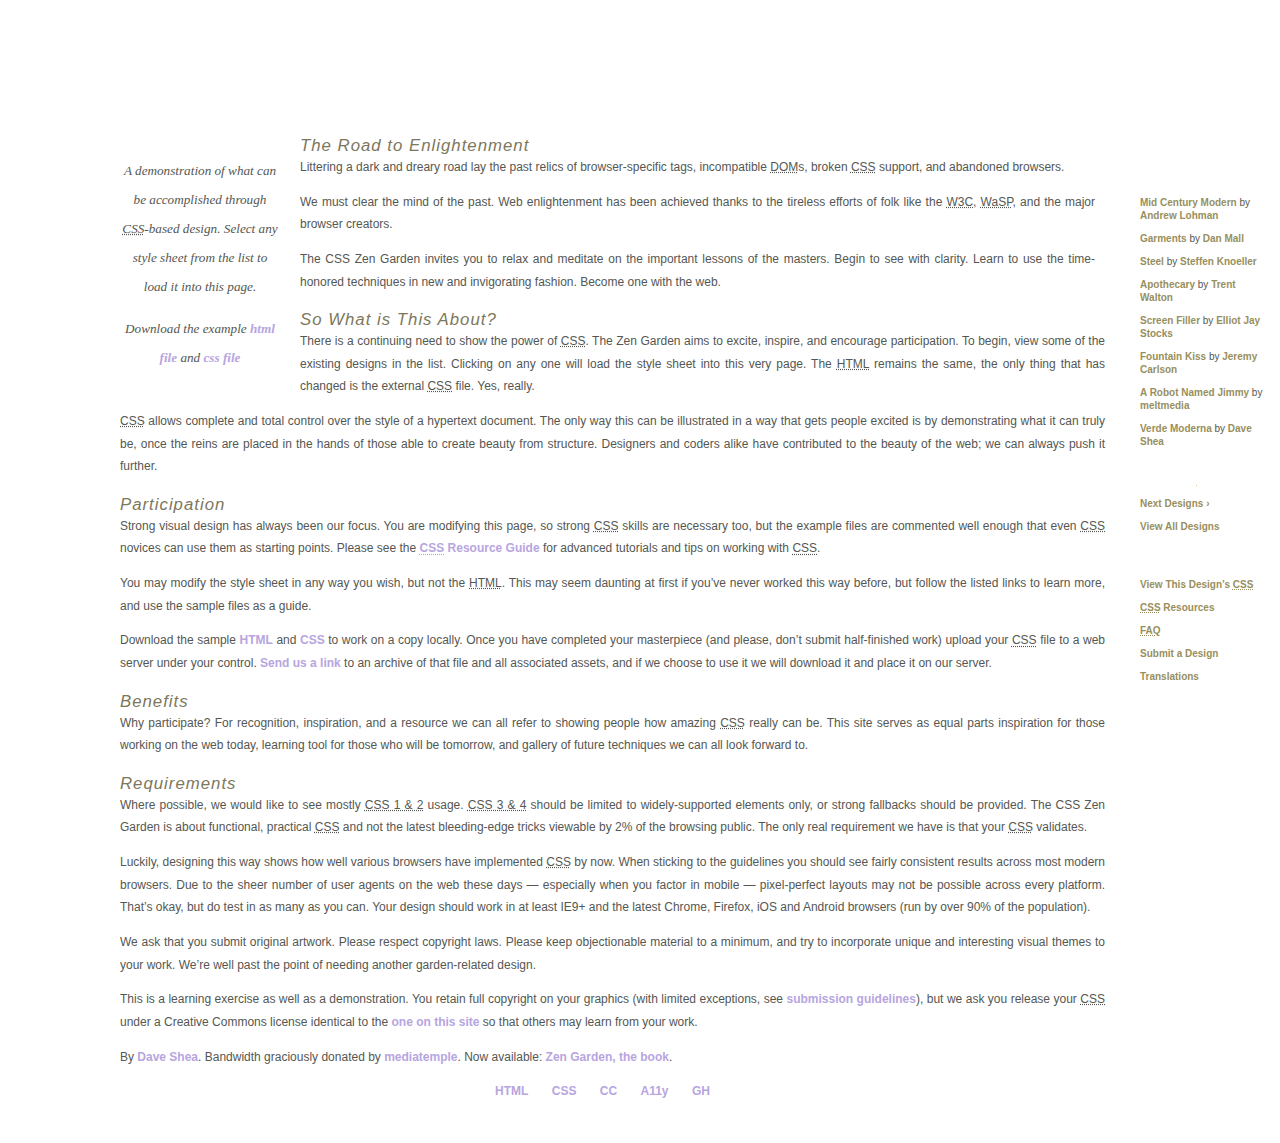
<file: index.html>
<!DOCTYPE html>
<html lang="en">
<head>
	<meta charset="utf-8">
	<title>CSS Zen Garden: The Beauty of CSS Design</title>

	<link rel="stylesheet" media="screen" href="style.css?v=8may2013">
	<link rel="alternate" type="application/rss+xml" title="RSS" href="http://www.csszengarden.com/zengarden.xml">

	<meta name="viewport" content="width=device-width, initial-scale=1.0">
	<meta name="author" content="Dave Shea">
	<meta name="description" content="A demonstration of what can be accomplished visually through CSS-based design.">
	<meta name="robots" content="all">


	<!--[if lt IE 9]>
	<script src="script/html5shiv.js"></script>
	<![endif]-->
</head>

<!--



	View source is a feature, not a bug. Thanks for your curiosity and
	interest in participating!

	Here are the submission guidelines for the new and improved csszengarden.com:

	- CSS3? Of course! Prefix for ALL browsers where necessary.
	- go responsive; test your layout at multiple screen sizes.
	- your browser testing baseline: IE9+, recent Chrome/Firefox/Safari, and iOS/Android
	- Graceful degradation is acceptable, and in fact highly encouraged.
	- use classes for styling. Don't use ids.
	- web fonts are cool, just make sure you have a license to share the files. Hosted 
	  services that are applied via the CSS file (ie. Google Fonts) will work fine, but
	  most that require custom HTML won't. TypeKit is supported, see the readme on this
	  page for usage instructions: https://github.com/mezzoblue/csszengarden.com/

	And a few tips on building your CSS file:

	- use :first-child, :last-child and :nth-child to get at non-classed elements
	- use ::before and ::after to create pseudo-elements for extra styling
	- use multiple background images to apply as many as you need to any element
	- use the Kellum Method for image replacement, if still needed. http://goo.gl/GXxdI
	- don't rely on the extra divs at the bottom. Use ::before and ::after instead.

		
-->

<body id="css-zen-garden">
<div class="page-wrapper">

	<section class="intro" id="zen-intro">
		<header role="banner">
			<h1>CSS Zen Garden</h1>
			<h2>The Beauty of <abbr title="Cascading Style Sheets">CSS</abbr> Design</h2>
		</header>

		<div class="summary" id="zen-summary" role="article">
			<p>A demonstration of what can be accomplished through <abbr title="Cascading Style Sheets">CSS</abbr>-based design. Select any style sheet from the list to load it into this page.</p>
			<p>Download the example <a href="/examples/index" title="This page's source HTML code, not to be modified.">html file</a> and <a href="/examples/style.css" title="This page's sample CSS, the file you may modify.">css file</a></p>
		</div>

		<div class="preamble" id="zen-preamble" role="article">
			<h3>The Road to Enlightenment</h3>
			<p>Littering a dark and dreary road lay the past relics of browser-specific tags, incompatible <abbr title="Document Object Model">DOM</abbr>s, broken <abbr title="Cascading Style Sheets">CSS</abbr> support, and abandoned browsers.</p>
			<p>We must clear the mind of the past. Web enlightenment has been achieved thanks to the tireless efforts of folk like the <abbr title="World Wide Web Consortium">W3C</abbr>, <abbr title="Web Standards Project">WaSP</abbr>, and the major browser creators.</p>
			<p>The CSS Zen Garden invites you to relax and meditate on the important lessons of the masters. Begin to see with clarity. Learn to use the time-honored techniques in new and invigorating fashion. Become one with the web.</p>
		</div>
	</section>

	<div class="main supporting" id="zen-supporting" role="main">
		<div class="explanation" id="zen-explanation" role="article">
			<h3>So What is This About?</h3>
			<p>There is a continuing need to show the power of <abbr title="Cascading Style Sheets">CSS</abbr>. The Zen Garden aims to excite, inspire, and encourage participation. To begin, view some of the existing designs in the list. Clicking on any one will load the style sheet into this very page. The <abbr title="HyperText Markup Language">HTML</abbr> remains the same, the only thing that has changed is the external <abbr title="Cascading Style Sheets">CSS</abbr> file. Yes, really.</p>
			<p><abbr title="Cascading Style Sheets">CSS</abbr> allows complete and total control over the style of a hypertext document. The only way this can be illustrated in a way that gets people excited is by demonstrating what it can truly be, once the reins are placed in the hands of those able to create beauty from structure. Designers and coders alike have contributed to the beauty of the web; we can always push it further.</p>
		</div>

		<div class="participation" id="zen-participation" role="article">
			<h3>Participation</h3>
			<p>Strong visual design has always been our focus. You are modifying this page, so strong <abbr title="Cascading Style Sheets">CSS</abbr> skills are necessary too, but the example files are commented well enough that even <abbr title="Cascading Style Sheets">CSS</abbr> novices can use them as starting points. Please see the <a href="http://www.mezzoblue.com/zengarden/resources/" title="A listing of CSS-related resources"><abbr title="Cascading Style Sheets">CSS</abbr> Resource Guide</a> for advanced tutorials and tips on working with <abbr title="Cascading Style Sheets">CSS</abbr>.</p>
			<p>You may modify the style sheet in any way you wish, but not the <abbr title="HyperText Markup Language">HTML</abbr>. This may seem daunting at first if you&#8217;ve never worked this way before, but follow the listed links to learn more, and use the sample files as a guide.</p>
			<p>Download the sample <a href="/examples/index" title="This page's source HTML code, not to be modified.">HTML</a> and <a href="/examples/style.css" title="This page's sample CSS, the file you may modify.">CSS</a> to work on a copy locally. Once you have completed your masterpiece (and please, don&#8217;t submit half-finished work) upload your <abbr title="Cascading Style Sheets">CSS</abbr> file to a web server under your control. <a href="http://www.mezzoblue.com/zengarden/submit/" title="Use the contact form to send us your CSS file">Send us a link</a> to an archive of that file and all associated assets, and if we choose to use it we will download it and place it on our server.</p>
		</div>

		<div class="benefits" id="zen-benefits" role="article">
			<h3>Benefits</h3>
			<p>Why participate? For recognition, inspiration, and a resource we can all refer to showing people how amazing <abbr title="Cascading Style Sheets">CSS</abbr> really can be. This site serves as equal parts inspiration for those working on the web today, learning tool for those who will be tomorrow, and gallery of future techniques we can all look forward to.</p>
		</div>

		<div class="requirements" id="zen-requirements" role="article">
			<h3>Requirements</h3>
			<p>Where possible, we would like to see mostly <abbr title="Cascading Style Sheets, levels 1 and 2">CSS 1 &amp; 2</abbr> usage. <abbr title="Cascading Style Sheets, levels 3 and 4">CSS 3 &amp; 4</abbr> should be limited to widely-supported elements only, or strong fallbacks should be provided. The CSS Zen Garden is about functional, practical <abbr title="Cascading Style Sheets">CSS</abbr> and not the latest bleeding-edge tricks viewable by 2% of the browsing public. The only real requirement we have is that your <abbr title="Cascading Style Sheets">CSS</abbr> validates.</p>
			<p>Luckily, designing this way shows how well various browsers have implemented <abbr title="Cascading Style Sheets">CSS</abbr> by now. When sticking to the guidelines you should see fairly consistent results across most modern browsers. Due to the sheer number of user agents on the web these days &#8212; especially when you factor in mobile &#8212; pixel-perfect layouts may not be possible across every platform. That&#8217;s okay, but do test in as many as you can. Your design should work in at least IE9+ and the latest Chrome, Firefox, iOS and Android browsers (run by over 90% of the population).</p>
			<p>We ask that you submit original artwork. Please respect copyright laws. Please keep objectionable material to a minimum, and try to incorporate unique and interesting visual themes to your work. We&#8217;re well past the point of needing another garden-related design.</p>
			<p>This is a learning exercise as well as a demonstration. You retain full copyright on your graphics (with limited exceptions, see <a href="http://www.mezzoblue.com/zengarden/submit/guidelines/">submission guidelines</a>), but we ask you release your <abbr title="Cascading Style Sheets">CSS</abbr> under a Creative Commons license identical to the <a href="http://creativecommons.org/licenses/by-nc-sa/3.0/" title="View the Zen Garden's license information.">one on this site</a> so that others may learn from your work.</p>
			<p role="contentinfo">By <a href="http://www.mezzoblue.com/">Dave Shea</a>. Bandwidth graciously donated by <a href="http://www.mediatemple.net/">mediatemple</a>. Now available: <a href="http://www.amazon.com/exec/obidos/ASIN/0321303474/mezzoblue-20/">Zen Garden, the book</a>.</p>
		</div>

		<footer>
			<a href="http://validator.w3.org/check/referer" title="Check the validity of this site&#8217;s HTML" class="zen-validate-html">HTML</a>
			<a href="http://jigsaw.w3.org/css-validator/check/referer" title="Check the validity of this site&#8217;s CSS" class="zen-validate-css">CSS</a>
			<a href="http://creativecommons.org/licenses/by-nc-sa/3.0/" title="View the Creative Commons license of this site: Attribution-NonCommercial-ShareAlike." class="zen-license">CC</a>
			<a href="http://mezzoblue.com/zengarden/faq/#aaa" title="Read about the accessibility of this site" class="zen-accessibility">A11y</a>
			<a href="https://github.com/mezzoblue/csszengarden.com" title="Fork this site on Github" class="zen-github">GH</a>
		</footer>

	</div>


	<aside class="sidebar" role="complementary">
		<div class="wrapper">

			<div class="design-selection" id="design-selection">
				<h3 class="select">Select a Design:</h3>
				<nav role="navigation">
					<ul>
					<li>
						<a href="/221/" class="design-name">Mid Century Modern</a> by						<a href="http://andrewlohman.com/" class="designer-name">Andrew Lohman</a>
					</li>					<li>
						<a href="/220/" class="design-name">Garments</a> by						<a href="http://danielmall.com/" class="designer-name">Dan Mall</a>
					</li>					<li>
						<a href="/219/" class="design-name">Steel</a> by						<a href="http://steffen-knoeller.de" class="designer-name">Steffen Knoeller</a>
					</li>					<li>
						<a href="/218/" class="design-name">Apothecary</a> by						<a href="http://trentwalton.com" class="designer-name">Trent Walton</a>
					</li>					<li>
						<a href="/217/" class="design-name">Screen Filler</a> by						<a href="http://elliotjaystocks.com/" class="designer-name">Elliot Jay Stocks</a>
					</li>					<li>
						<a href="/216/" class="design-name">Fountain Kiss</a> by						<a href="http://jeremycarlson.com" class="designer-name">Jeremy Carlson</a>
					</li>					<li>
						<a href="/215/" class="design-name">A Robot Named Jimmy</a> by						<a href="http://meltmedia.com/" class="designer-name">meltmedia</a>
					</li>					<li>
						<a href="/214/" class="design-name">Verde Moderna</a> by						<a href="http://www.mezzoblue.com/" class="designer-name">Dave Shea</a>
					</li>					</ul>
				</nav>
			</div>

			<div class="design-archives" id="design-archives">
				<h3 class="archives">Archives:</h3>
				<nav role="navigation">
					<ul>
						<li class="next">
							<a href="/214/page1">
								Next Designs <span class="indicator">&rsaquo;</span>
							</a>
						</li>
						<li class="viewall">
							<a href="http://www.mezzoblue.com/zengarden/alldesigns/" title="View every submission to the Zen Garden.">
								View All Designs							</a>
						</li>
					</ul>
				</nav>
			</div>

			<div class="zen-resources" id="zen-resources">
				<h3 class="resources">Resources:</h3>
				<ul>
					<li class="view-css">
						<a href="style.css" title="View the source CSS file of the currently-viewed design.">
							View This Design&#8217;s <abbr title="Cascading Style Sheets">CSS</abbr>						</a>
					</li>
					<li class="css-resources">
						<a href="http://www.mezzoblue.com/zengarden/resources/" title="Links to great sites with information on using CSS.">
							<abbr title="Cascading Style Sheets">CSS</abbr> Resources						</a>
					</li>
					<li class="zen-faq">
						<a href="http://www.mezzoblue.com/zengarden/faq/" title="A list of Frequently Asked Questions about the Zen Garden.">
							<abbr title="Frequently Asked Questions">FAQ</abbr>						</a>
					</li>
					<li class="zen-submit">
						<a href="http://www.mezzoblue.com/zengarden/submit/" title="Send in your own CSS file.">
							Submit a Design						</a>
					</li>
					<li class="zen-translations">
						<a href="http://www.mezzoblue.com/zengarden/translations/" title="View translated versions of this page.">
							Translations						</a>
					</li>
				</ul>
			</div>
		</div>
	</aside>


</div>

<!--

	These superfluous divs/spans were originally provided as catch-alls to add extra imagery.
	These days we have full ::before and ::after support, favour using those instead.
	These only remain for historical design compatibility. They might go away one day.
		
-->
<div class="extra1" role="presentation"></div><div class="extra2" role="presentation"></div><div class="extra3" role="presentation"></div>
<div class="extra4" role="presentation"></div><div class="extra5" role="presentation"></div><div class="extra6" role="presentation"></div>

</body>
</html>
</file>
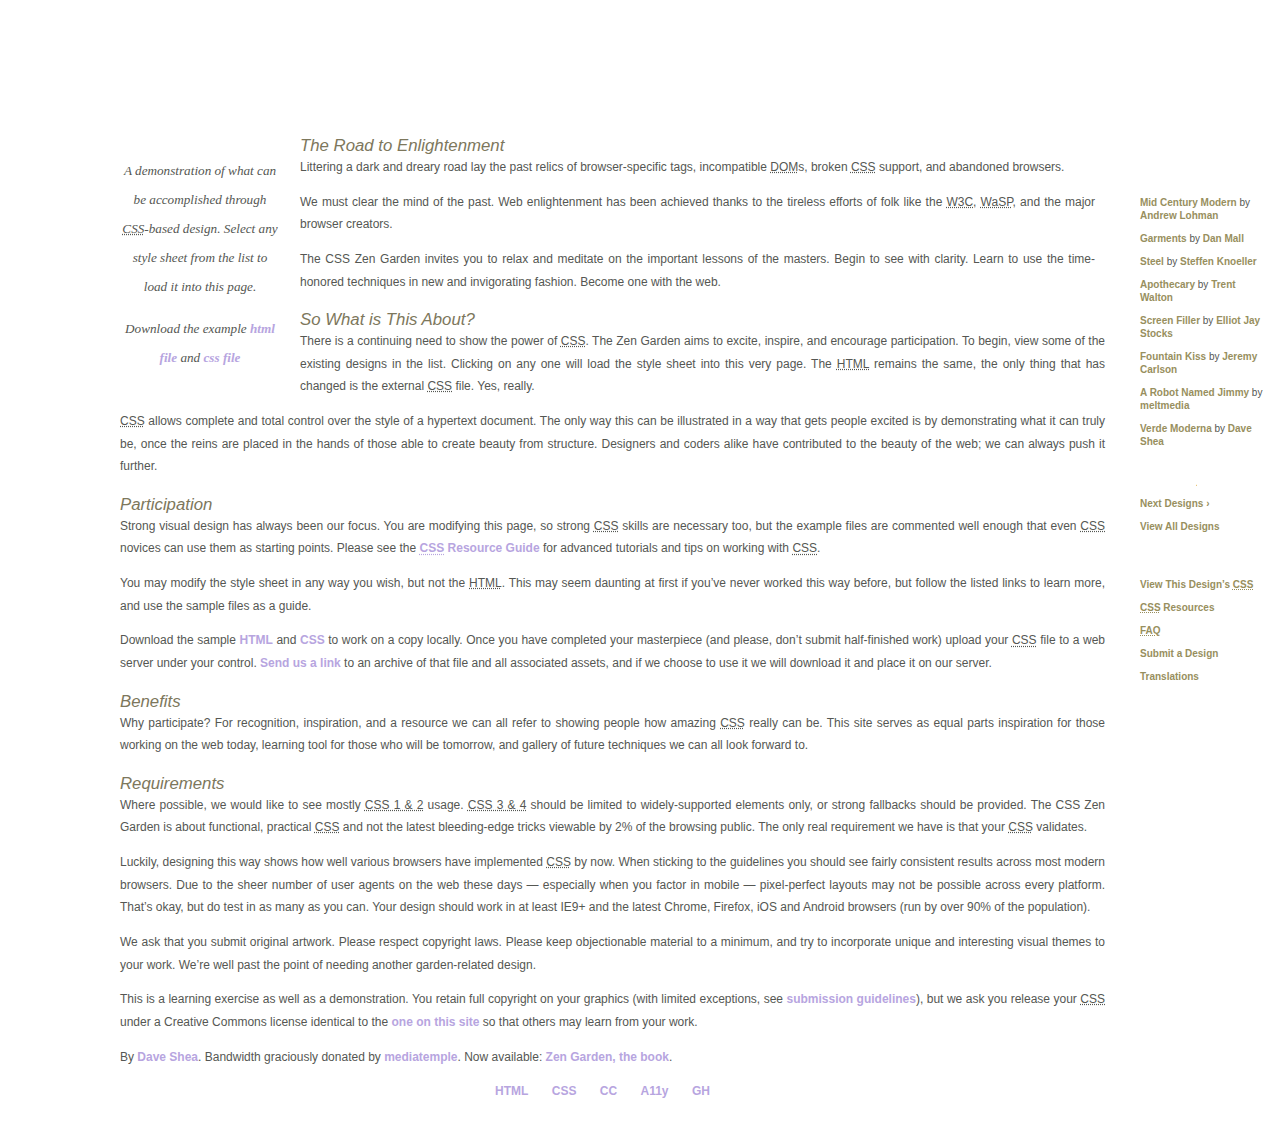
<file: garden/index.html>
<!DOCTYPE html>
<html lang="en">
<head>
	<meta charset="utf-8">
	<title>CSS Zen Garden: The Beauty of CSS Design</title>

	<!-- <link rel="stylesheet" media="screen" href="style.css?v=8may2013"> -->
	<link rel="stylesheet" media="screen" href="index.css">
	<!-- <link rel="stylesheet" media="screen" href="style.css?v=8may2013"> -->

	<!-- <link rel="alternate" type="application/rss+xml" title="RSS" href="http://www.csszengarden.com/zengarden.xml"> -->

	<meta name="viewport" content="width=device-width, initial-scale=1.0">
	<meta name="author" content="Dave Shea">
	<meta name="description" content="A demonstration of what can be accomplished visually through CSS-based design.">
	<meta name="robots" content="all">


	<!--[if lt IE 9]>
	<script src="script/html5shiv.js"></script>
	<![endif]-->
</head>

<!--



	View source is a feature, not a bug. Thanks for your curiosity and
	interest in participating!

	Here are the submission guidelines for the new and improved csszengarden.com:

	- CSS3? Of course! Prefix for ALL browsers where necessary.
	- go responsive; test your layout at multiple screen sizes.
	- your browser testing baseline: IE9+, recent Chrome/Firefox/Safari, and iOS/Android
	- Graceful degradation is acceptable, and in fact highly encouraged.
	- use classes for styling. Don't use ids.
	- web fonts are cool, just make sure you have a license to share the files. Hosted 
	  services that are applied via the CSS file (ie. Google Fonts) will work fine, but
	  most that require custom HTML won't. TypeKit is supported, see the readme on this
	  page for usage instructions: https://github.com/mezzoblue/csszengarden.com/

	And a few tips on building your CSS file:

	- use :first-child, :last-child and :nth-child to get at non-classed elements
	- use ::before and ::after to create pseudo-elements for extra styling
	- use multiple background images to apply as many as you need to any element
	- use the Kellum Method for image replacement, if still needed. http://goo.gl/GXxdI
	- don't rely on the extra divs at the bottom. Use ::before and ::after instead.

		
-->

<body id="css-zen-garden">
<div class="page-wrapper">

	<section class="intro" id="zen-intro">
		<header role="banner">
			<h1>CSS Zen Garden</h1>
			<h2>The Beauty of <abbr title="Cascading Style Sheets">CSS</abbr> Design</h2>
		</header>

		<div class="summary" id="zen-summary" role="article">
			<p>A demonstration of what can be accomplished through <abbr title="Cascading Style Sheets">CSS</abbr>-based design. Select any style sheet from the list to load it into this page.</p>
			<p>Download the example <a href="/examples/index" title="This page's source HTML code, not to be modified.">html file</a> and <a href="/examples/style.css" title="This page's sample CSS, the file you may modify.">css file</a></p>
		</div>

		<div class="preamble" id="zen-preamble" role="article">
			<h3>The Road to Enlightenment</h3>
			<p>Littering a dark and dreary road lay the past relics of browser-specific tags, incompatible <abbr title="Document Object Model">DOM</abbr>s, broken <abbr title="Cascading Style Sheets">CSS</abbr> support, and abandoned browsers.</p>
			<p>We must clear the mind of the past. Web enlightenment has been achieved thanks to the tireless efforts of folk like the <abbr title="World Wide Web Consortium">W3C</abbr>, <abbr title="Web Standards Project">WaSP</abbr>, and the major browser creators.</p>
			<p>The CSS Zen Garden invites you to relax and meditate on the important lessons of the masters. Begin to see with clarity. Learn to use the time-honored techniques in new and invigorating fashion. Become one with the web.</p>
		</div>
	</section>

	<div class="main supporting" id="zen-supporting" role="main">
		<div class="explanation" id="zen-explanation" role="article">
			<h3>So What is This About?</h3>
			<p>There is a continuing need to show the power of <abbr title="Cascading Style Sheets">CSS</abbr>. The Zen Garden aims to excite, inspire, and encourage participation. To begin, view some of the existing designs in the list. Clicking on any one will load the style sheet into this very page. The <abbr title="HyperText Markup Language">HTML</abbr> remains the same, the only thing that has changed is the external <abbr title="Cascading Style Sheets">CSS</abbr> file. Yes, really.</p>
			<p><abbr title="Cascading Style Sheets">CSS</abbr> allows complete and total control over the style of a hypertext document. The only way this can be illustrated in a way that gets people excited is by demonstrating what it can truly be, once the reins are placed in the hands of those able to create beauty from structure. Designers and coders alike have contributed to the beauty of the web; we can always push it further.</p>
		</div>

		<div class="participation" id="zen-participation" role="article">
			<h3>Participation</h3>
			<p>Strong visual design has always been our focus. You are modifying this page, so strong <abbr title="Cascading Style Sheets">CSS</abbr> skills are necessary too, but the example files are commented well enough that even <abbr title="Cascading Style Sheets">CSS</abbr> novices can use them as starting points. Please see the <a href="http://www.mezzoblue.com/zengarden/resources/" title="A listing of CSS-related resources"><abbr title="Cascading Style Sheets">CSS</abbr> Resource Guide</a> for advanced tutorials and tips on working with <abbr title="Cascading Style Sheets">CSS</abbr>.</p>
			<p>You may modify the style sheet in any way you wish, but not the <abbr title="HyperText Markup Language">HTML</abbr>. This may seem daunting at first if you&#8217;ve never worked this way before, but follow the listed links to learn more, and use the sample files as a guide.</p>
			<p>Download the sample <a href="/examples/index" title="This page's source HTML code, not to be modified.">HTML</a> and <a href="/examples/style.css" title="This page's sample CSS, the file you may modify.">CSS</a> to work on a copy locally. Once you have completed your masterpiece (and please, don&#8217;t submit half-finished work) upload your <abbr title="Cascading Style Sheets">CSS</abbr> file to a web server under your control. <a href="http://www.mezzoblue.com/zengarden/submit/" title="Use the contact form to send us your CSS file">Send us a link</a> to an archive of that file and all associated assets, and if we choose to use it we will download it and place it on our server.</p>
		</div>

		<div class="benefits" id="zen-benefits" role="article">
			<h3>Benefits</h3>
			<p>Why participate? For recognition, inspiration, and a resource we can all refer to showing people how amazing <abbr title="Cascading Style Sheets">CSS</abbr> really can be. This site serves as equal parts inspiration for those working on the web today, learning tool for those who will be tomorrow, and gallery of future techniques we can all look forward to.</p>
		</div>

		<div class="requirements" id="zen-requirements" role="article">
			<h3>Requirements</h3>
			<p>Where possible, we would like to see mostly <abbr title="Cascading Style Sheets, levels 1 and 2">CSS 1 &amp; 2</abbr> usage. <abbr title="Cascading Style Sheets, levels 3 and 4">CSS 3 &amp; 4</abbr> should be limited to widely-supported elements only, or strong fallbacks should be provided. The CSS Zen Garden is about functional, practical <abbr title="Cascading Style Sheets">CSS</abbr> and not the latest bleeding-edge tricks viewable by 2% of the browsing public. The only real requirement we have is that your <abbr title="Cascading Style Sheets">CSS</abbr> validates.</p>
			<p>Luckily, designing this way shows how well various browsers have implemented <abbr title="Cascading Style Sheets">CSS</abbr> by now. When sticking to the guidelines you should see fairly consistent results across most modern browsers. Due to the sheer number of user agents on the web these days &#8212; especially when you factor in mobile &#8212; pixel-perfect layouts may not be possible across every platform. That&#8217;s okay, but do test in as many as you can. Your design should work in at least IE9+ and the latest Chrome, Firefox, iOS and Android browsers (run by over 90% of the population).</p>
			<p>We ask that you submit original artwork. Please respect copyright laws. Please keep objectionable material to a minimum, and try to incorporate unique and interesting visual themes to your work. We&#8217;re well past the point of needing another garden-related design.</p>
			<p>This is a learning exercise as well as a demonstration. You retain full copyright on your graphics (with limited exceptions, see <a href="http://www.mezzoblue.com/zengarden/submit/guidelines/">submission guidelines</a>), but we ask you release your <abbr title="Cascading Style Sheets">CSS</abbr> under a Creative Commons license identical to the <a href="http://creativecommons.org/licenses/by-nc-sa/3.0/" title="View the Zen Garden's license information.">one on this site</a> so that others may learn from your work.</p>
			<p role="contentinfo">By <a href="http://www.mezzoblue.com/">Dave Shea</a>. Bandwidth graciously donated by <a href="http://www.mediatemple.net/">mediatemple</a>. Now available: <a href="http://www.amazon.com/exec/obidos/ASIN/0321303474/mezzoblue-20/">Zen Garden, the book</a>.</p>
		</div>

		<footer>
			<a href="http://validator.w3.org/check/referer" title="Check the validity of this site&#8217;s HTML" class="zen-validate-html">HTML</a>
			<a href="http://jigsaw.w3.org/css-validator/check/referer" title="Check the validity of this site&#8217;s CSS" class="zen-validate-css">CSS</a>
			<a href="http://creativecommons.org/licenses/by-nc-sa/3.0/" title="View the Creative Commons license of this site: Attribution-NonCommercial-ShareAlike." class="zen-license">CC</a>
			<a href="http://mezzoblue.com/zengarden/faq/#aaa" title="Read about the accessibility of this site" class="zen-accessibility">A11y</a>
			<a href="https://github.com/mezzoblue/csszengarden.com" title="Fork this site on Github" class="zen-github">GH</a>
		</footer>

	</div>


	<aside class="sidebar" role="complementary">
		<div class="wrapper">

			<div class="design-selection" id="design-selection">
				<h3 class="select">Select a Design:</h3>
				<nav role="navigation">
					<ul>
					<li>
						<a href="/221/" class="design-name">Mid Century Modern</a> by						<a href="http://andrewlohman.com/" class="designer-name">Andrew Lohman</a>
					</li>					<li>
						<a href="/220/" class="design-name">Garments</a> by						<a href="http://danielmall.com/" class="designer-name">Dan Mall</a>
					</li>					<li>
						<a href="/219/" class="design-name">Steel</a> by						<a href="http://steffen-knoeller.de" class="designer-name">Steffen Knoeller</a>
					</li>					<li>
						<a href="/218/" class="design-name">Apothecary</a> by						<a href="http://trentwalton.com" class="designer-name">Trent Walton</a>
					</li>					<li>
						<a href="/217/" class="design-name">Screen Filler</a> by						<a href="http://elliotjaystocks.com/" class="designer-name">Elliot Jay Stocks</a>
					</li>					<li>
						<a href="/216/" class="design-name">Fountain Kiss</a> by						<a href="http://jeremycarlson.com" class="designer-name">Jeremy Carlson</a>
					</li>					<li>
						<a href="/215/" class="design-name">A Robot Named Jimmy</a> by						<a href="http://meltmedia.com/" class="designer-name">meltmedia</a>
					</li>					<li>
						<a href="/214/" class="design-name">Verde Moderna</a> by						<a href="http://www.mezzoblue.com/" class="designer-name">Dave Shea</a>
					</li>					</ul>
				</nav>
			</div>

			<div class="design-archives" id="design-archives">
				<h3 class="archives">Archives:</h3>
				<nav role="navigation">
					<ul>
						<li class="next">
							<a href="/214/page1">
								Next Designs <span class="indicator">&rsaquo;</span>
							</a>
						</li>
						<li class="viewall">
							<a href="http://www.mezzoblue.com/zengarden/alldesigns/" title="View every submission to the Zen Garden.">
								View All Designs							</a>
						</li>
					</ul>
				</nav>
			</div>

			<div class="zen-resources" id="zen-resources">
				<h3 class="resources">Resources:</h3>
				<ul>
					<li class="view-css">
						<a href="style.css" title="View the source CSS file of the currently-viewed design.">
							View This Design&#8217;s <abbr title="Cascading Style Sheets">CSS</abbr>						</a>
					</li>
					<li class="css-resources">
						<a href="http://www.mezzoblue.com/zengarden/resources/" title="Links to great sites with information on using CSS.">
							<abbr title="Cascading Style Sheets">CSS</abbr> Resources						</a>
					</li>
					<li class="zen-faq">
						<a href="http://www.mezzoblue.com/zengarden/faq/" title="A list of Frequently Asked Questions about the Zen Garden.">
							<abbr title="Frequently Asked Questions">FAQ</abbr>						</a>
					</li>
					<li class="zen-submit">
						<a href="http://www.mezzoblue.com/zengarden/submit/" title="Send in your own CSS file.">
							Submit a Design						</a>
					</li>
					<li class="zen-translations">
						<a href="http://www.mezzoblue.com/zengarden/translations/" title="View translated versions of this page.">
							Translations						</a>
					</li>
				</ul>
			</div>
		</div>
	</aside>


</div>

<!--

	These superfluous divs/spans were originally provided as catch-alls to add extra imagery.
	These days we have full ::before and ::after support, favour using those instead.
	These only remain for historical design compatibility. They might go away one day.
		
-->
<div class="extra1" role="presentation"></div><div class="extra2" role="presentation"></div><div class="extra3" role="presentation"></div>
<div class="extra4" role="presentation"></div><div class="extra5" role="presentation"></div><div class="extra6" role="presentation"></div>

</body>
</html>
</file>
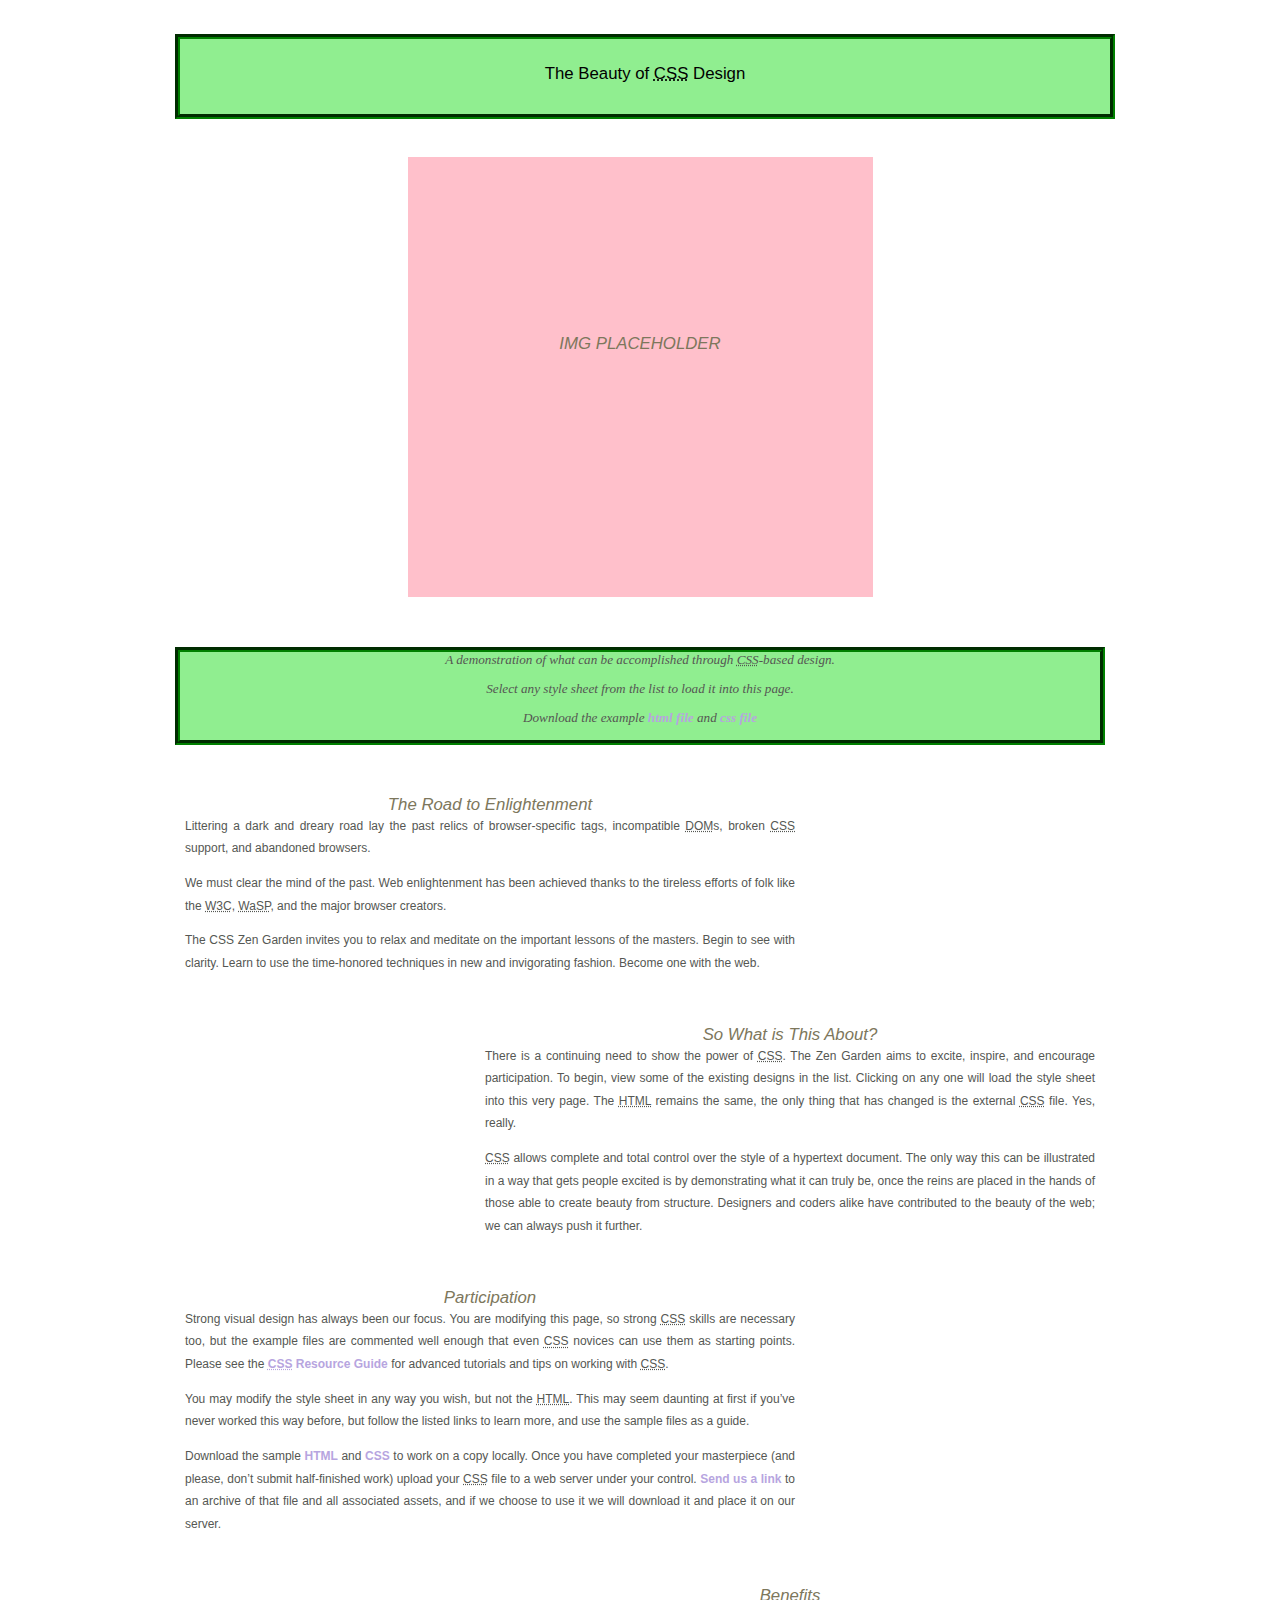
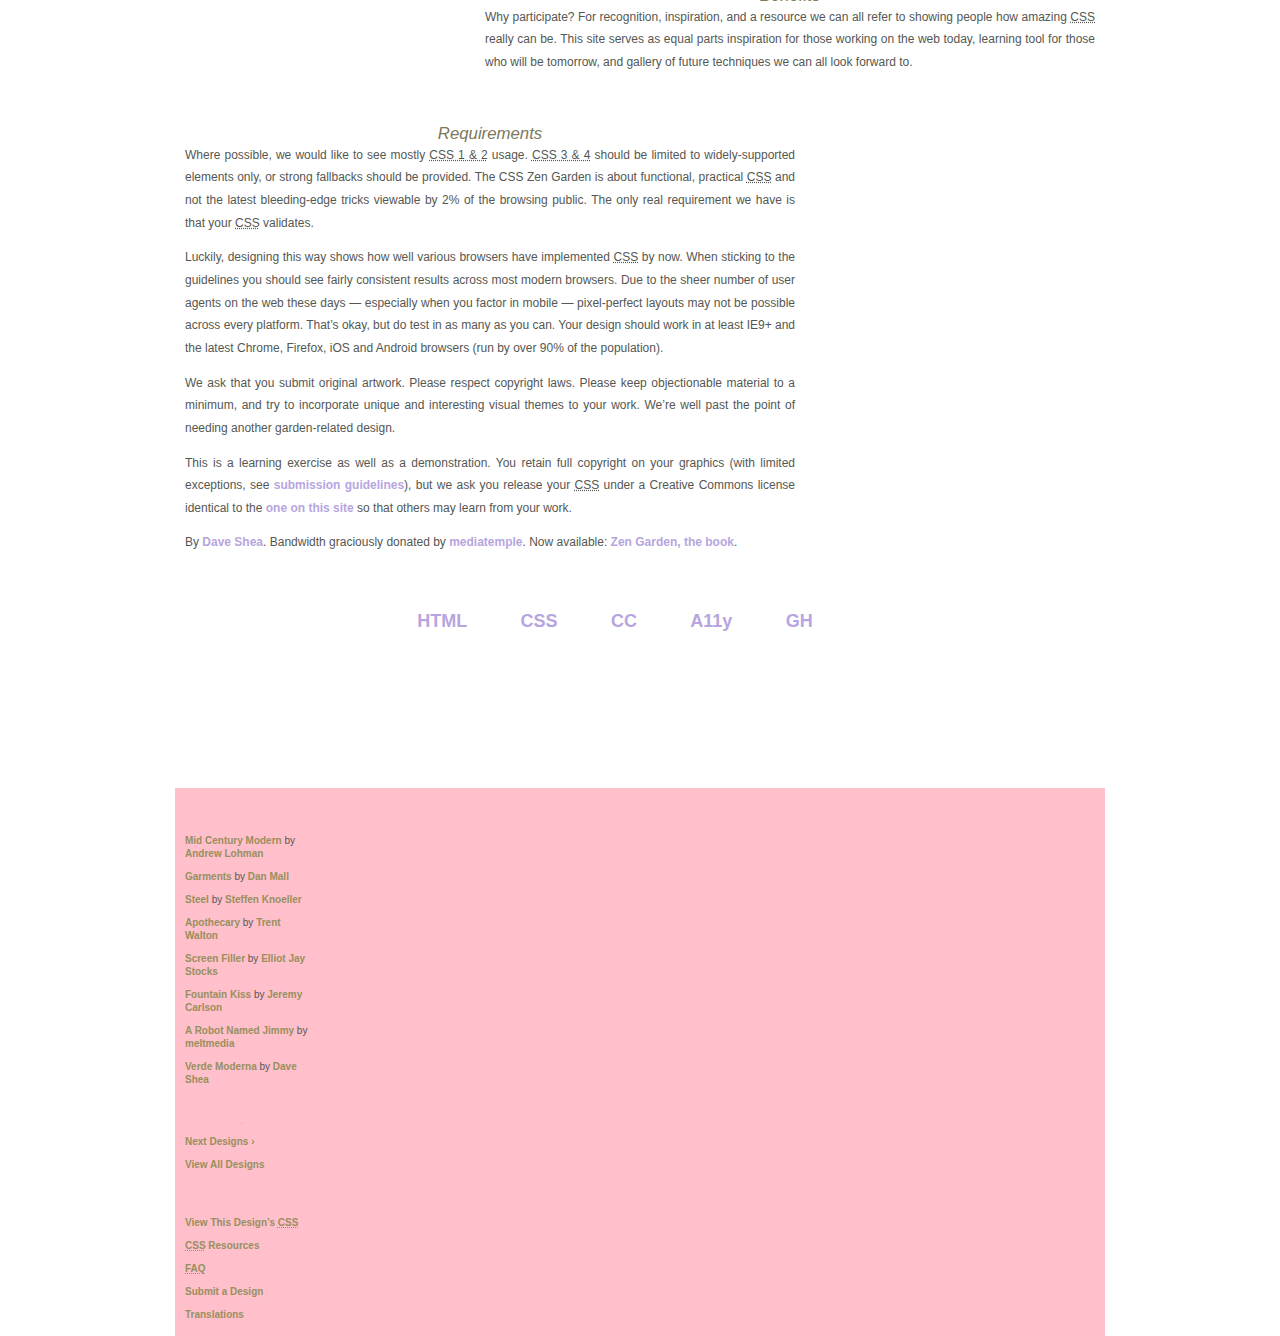
<file: garden/design.html>
<!DOCTYPE html>
<html>
<head>
    <meta charset="utf-8">
    <title>Design My Own Garden</title>

    <link rel="stylesheet" href="design.css">
</head>

<body id="css-zen-garden">  <!-- css for body w image of cherry blossom tree -->
<div class="page-wrapper">  <!-- css for .page-wrapper w image of pond lilies -->
    <section class="intro" id="zen-intro">  <!--css for .intro -->
        <header role="banner">
			<h2>The Beauty of <abbr title="Cascading Style Sheets">CSS</abbr> Design</h2>
		</header>

		<div class="sakura-img" id="zen-sakura">
			<h3>IMG PLACEHOLDER</h3>
		</div>

        <div class="summary" id="zen-summary" role="article">
			<p>A demonstration of what can be accomplished through <abbr title="Cascading Style Sheets">CSS</abbr>-based design. </p>
			<p>Select any style sheet from the list to load it into this page.</p>
			<p>Download the example <a href="/examples/index" title="This page's source HTML code, not to be modified.">html file</a> and <a href="/examples/style.css" title="This page's sample CSS, the file you may modify.">css file</a></p>
		</div>

    </section>

    <div class="main supporting" id="zen-supporting" role="main">
		<div class="preamble" id="zen-preamble" role="article">
			<h3>The Road to Enlightenment</h3>
			<p>Littering a dark and dreary road lay the past relics of browser-specific tags, incompatible <abbr title="Document Object Model">DOM</abbr>s, broken <abbr title="Cascading Style Sheets">CSS</abbr> support, and abandoned browsers.</p>
			<p>We must clear the mind of the past. Web enlightenment has been achieved thanks to the tireless efforts of folk like the <abbr title="World Wide Web Consortium">W3C</abbr>, <abbr title="Web Standards Project">WaSP</abbr>, and the major browser creators.</p>
			<p>The CSS Zen Garden invites you to relax and meditate on the important lessons of the masters. Begin to see with clarity. Learn to use the time-honored techniques in new and invigorating fashion. Become one with the web.</p>
		</div>
		
		<div class="explanation" id="zen-explanation" role="article">
			<h3>So What is This About?</h3>
			<p>There is a continuing need to show the power of <abbr title="Cascading Style Sheets">CSS</abbr>. The Zen Garden aims to excite, inspire, and encourage participation. To begin, view some of the existing designs in the list. Clicking on any one will load the style sheet into this very page. The <abbr title="HyperText Markup Language">HTML</abbr> remains the same, the only thing that has changed is the external <abbr title="Cascading Style Sheets">CSS</abbr> file. Yes, really.</p>
			<p><abbr title="Cascading Style Sheets">CSS</abbr> allows complete and total control over the style of a hypertext document. The only way this can be illustrated in a way that gets people excited is by demonstrating what it can truly be, once the reins are placed in the hands of those able to create beauty from structure. Designers and coders alike have contributed to the beauty of the web; we can always push it further.</p>
		</div>

        <div class="participation" id="zen-participation" role="article">
			<h3>Participation</h3>
			<p>Strong visual design has always been our focus. You are modifying this page, so strong <abbr title="Cascading Style Sheets">CSS</abbr> skills are necessary too, but the example files are commented well enough that even <abbr title="Cascading Style Sheets">CSS</abbr> novices can use them as starting points. Please see the <a href="http://www.mezzoblue.com/zengarden/resources/" title="A listing of CSS-related resources"><abbr title="Cascading Style Sheets">CSS</abbr> Resource Guide</a> for advanced tutorials and tips on working with <abbr title="Cascading Style Sheets">CSS</abbr>.</p>
			<p>You may modify the style sheet in any way you wish, but not the <abbr title="HyperText Markup Language">HTML</abbr>. This may seem daunting at first if you&#8217;ve never worked this way before, but follow the listed links to learn more, and use the sample files as a guide.</p>
			<p>Download the sample <a href="/examples/index" title="This page's source HTML code, not to be modified.">HTML</a> and <a href="/examples/style.css" title="This page's sample CSS, the file you may modify.">CSS</a> to work on a copy locally. Once you have completed your masterpiece (and please, don&#8217;t submit half-finished work) upload your <abbr title="Cascading Style Sheets">CSS</abbr> file to a web server under your control. <a href="http://www.mezzoblue.com/zengarden/submit/" title="Use the contact form to send us your CSS file">Send us a link</a> to an archive of that file and all associated assets, and if we choose to use it we will download it and place it on our server.</p>
		</div>

        <div class="benefits" id="zen-benefits" role="article">
			<h3>Benefits</h3>
			<p>Why participate? For recognition, inspiration, and a resource we can all refer to showing people how amazing <abbr title="Cascading Style Sheets">CSS</abbr> really can be. This site serves as equal parts inspiration for those working on the web today, learning tool for those who will be tomorrow, and gallery of future techniques we can all look forward to.</p>
		</div>

        <div class="requirements" id="zen-requirements" role="article">
			<h3>Requirements</h3>
			<p>Where possible, we would like to see mostly <abbr title="Cascading Style Sheets, levels 1 and 2">CSS 1 &amp; 2</abbr> usage. <abbr title="Cascading Style Sheets, levels 3 and 4">CSS 3 &amp; 4</abbr> should be limited to widely-supported elements only, or strong fallbacks should be provided. The CSS Zen Garden is about functional, practical <abbr title="Cascading Style Sheets">CSS</abbr> and not the latest bleeding-edge tricks viewable by 2% of the browsing public. The only real requirement we have is that your <abbr title="Cascading Style Sheets">CSS</abbr> validates.</p>
			<p>Luckily, designing this way shows how well various browsers have implemented <abbr title="Cascading Style Sheets">CSS</abbr> by now. When sticking to the guidelines you should see fairly consistent results across most modern browsers. Due to the sheer number of user agents on the web these days &#8212; especially when you factor in mobile &#8212; pixel-perfect layouts may not be possible across every platform. That&#8217;s okay, but do test in as many as you can. Your design should work in at least IE9+ and the latest Chrome, Firefox, iOS and Android browsers (run by over 90% of the population).</p>
			<p>We ask that you submit original artwork. Please respect copyright laws. Please keep objectionable material to a minimum, and try to incorporate unique and interesting visual themes to your work. We&#8217;re well past the point of needing another garden-related design.</p>
			<p>This is a learning exercise as well as a demonstration. You retain full copyright on your graphics (with limited exceptions, see <a href="http://www.mezzoblue.com/zengarden/submit/guidelines/">submission guidelines</a>), but we ask you release your <abbr title="Cascading Style Sheets">CSS</abbr> under a Creative Commons license identical to the <a href="http://creativecommons.org/licenses/by-nc-sa/3.0/" title="View the Zen Garden's license information.">one on this site</a> so that others may learn from your work.</p>
			<p role="contentinfo">By <a href="http://www.mezzoblue.com/">Dave Shea</a>. Bandwidth graciously donated by <a href="http://www.mediatemple.net/">mediatemple</a>. Now available: <a href="http://www.amazon.com/exec/obidos/ASIN/0321303474/mezzoblue-20/">Zen Garden, the book</a>.</p>
		</div>

        <footer>
			<a href="http://validator.w3.org/check/referer" title="Check the validity of this site&#8217;s HTML" class="zen-validate-html">HTML</a>
			<a href="http://jigsaw.w3.org/css-validator/check/referer" title="Check the validity of this site&#8217;s CSS" class="zen-validate-css">CSS</a>
			<a href="http://creativecommons.org/licenses/by-nc-sa/3.0/" title="View the Creative Commons license of this site: Attribution-NonCommercial-ShareAlike." class="zen-license">CC</a>
			<a href="http://mezzoblue.com/zengarden/faq/#aaa" title="Read about the accessibility of this site" class="zen-accessibility">A11y</a>
			<a href="https://github.com/mezzoblue/csszengarden.com" title="Fork this site on Github" class="zen-github">GH</a>
		</footer>
    </div>

    <aside class="sidebar" role="complementary">
		<div class="wrapper">

			<div class="design-selection" id="design-selection">
				<h3 class="select">Select a Design:</h3>
				<nav role="navigation">
					<ul>
					<li>
						<a href="/221/" class="design-name">Mid Century Modern</a> by						<a href="http://andrewlohman.com/" class="designer-name">Andrew Lohman</a>
					</li>					<li>
						<a href="/220/" class="design-name">Garments</a> by						<a href="http://danielmall.com/" class="designer-name">Dan Mall</a>
					</li>					<li>
						<a href="/219/" class="design-name">Steel</a> by						<a href="http://steffen-knoeller.de" class="designer-name">Steffen Knoeller</a>
					</li>					<li>
						<a href="/218/" class="design-name">Apothecary</a> by						<a href="http://trentwalton.com" class="designer-name">Trent Walton</a>
					</li>					<li>
						<a href="/217/" class="design-name">Screen Filler</a> by						<a href="http://elliotjaystocks.com/" class="designer-name">Elliot Jay Stocks</a>
					</li>					<li>
						<a href="/216/" class="design-name">Fountain Kiss</a> by						<a href="http://jeremycarlson.com" class="designer-name">Jeremy Carlson</a>
					</li>					<li>
						<a href="/215/" class="design-name">A Robot Named Jimmy</a> by						<a href="http://meltmedia.com/" class="designer-name">meltmedia</a>
					</li>					<li>
						<a href="/214/" class="design-name">Verde Moderna</a> by						<a href="http://www.mezzoblue.com/" class="designer-name">Dave Shea</a>
					</li>					</ul>
				</nav>
			</div>

            <div class="design-archives" id="design-archives">
				<h3 class="archives">Archives:</h3>
				<nav role="navigation">
					<ul>
						<li class="next">
							<a href="/214/page1">
								Next Designs <span class="indicator">&rsaquo;</span>
							</a>
						</li>
						<li class="viewall">
							<a href="http://www.mezzoblue.com/zengarden/alldesigns/" title="View every submission to the Zen Garden.">
								View All Designs							</a>
						</li>
					</ul>
				</nav>
			</div>

            <div class="zen-resources" id="zen-resources">
				<h3 class="resources">Resources:</h3>
				<ul>
					<li class="view-css">
						<a href="style.css" title="View the source CSS file of the currently-viewed design.">
							View This Design&#8217;s <abbr title="Cascading Style Sheets">CSS</abbr>						</a>
					</li>
					<li class="css-resources">
						<a href="http://www.mezzoblue.com/zengarden/resources/" title="Links to great sites with information on using CSS.">
							<abbr title="Cascading Style Sheets">CSS</abbr> Resources						</a>
					</li>
					<li class="zen-faq">
						<a href="http://www.mezzoblue.com/zengarden/faq/" title="A list of Frequently Asked Questions about the Zen Garden.">
							<abbr title="Frequently Asked Questions">FAQ</abbr>						</a>
					</li>
					<li class="zen-submit">
						<a href="http://www.mezzoblue.com/zengarden/submit/" title="Send in your own CSS file.">
							Submit a Design						</a>
					</li>
					<li class="zen-translations">
						<a href="http://www.mezzoblue.com/zengarden/translations/" title="View translated versions of this page.">
							Translations						</a>
					</li>
				</ul>
			</div>

        </div>
    </aside>

    
    
</div>
</body>
</html>
</file>
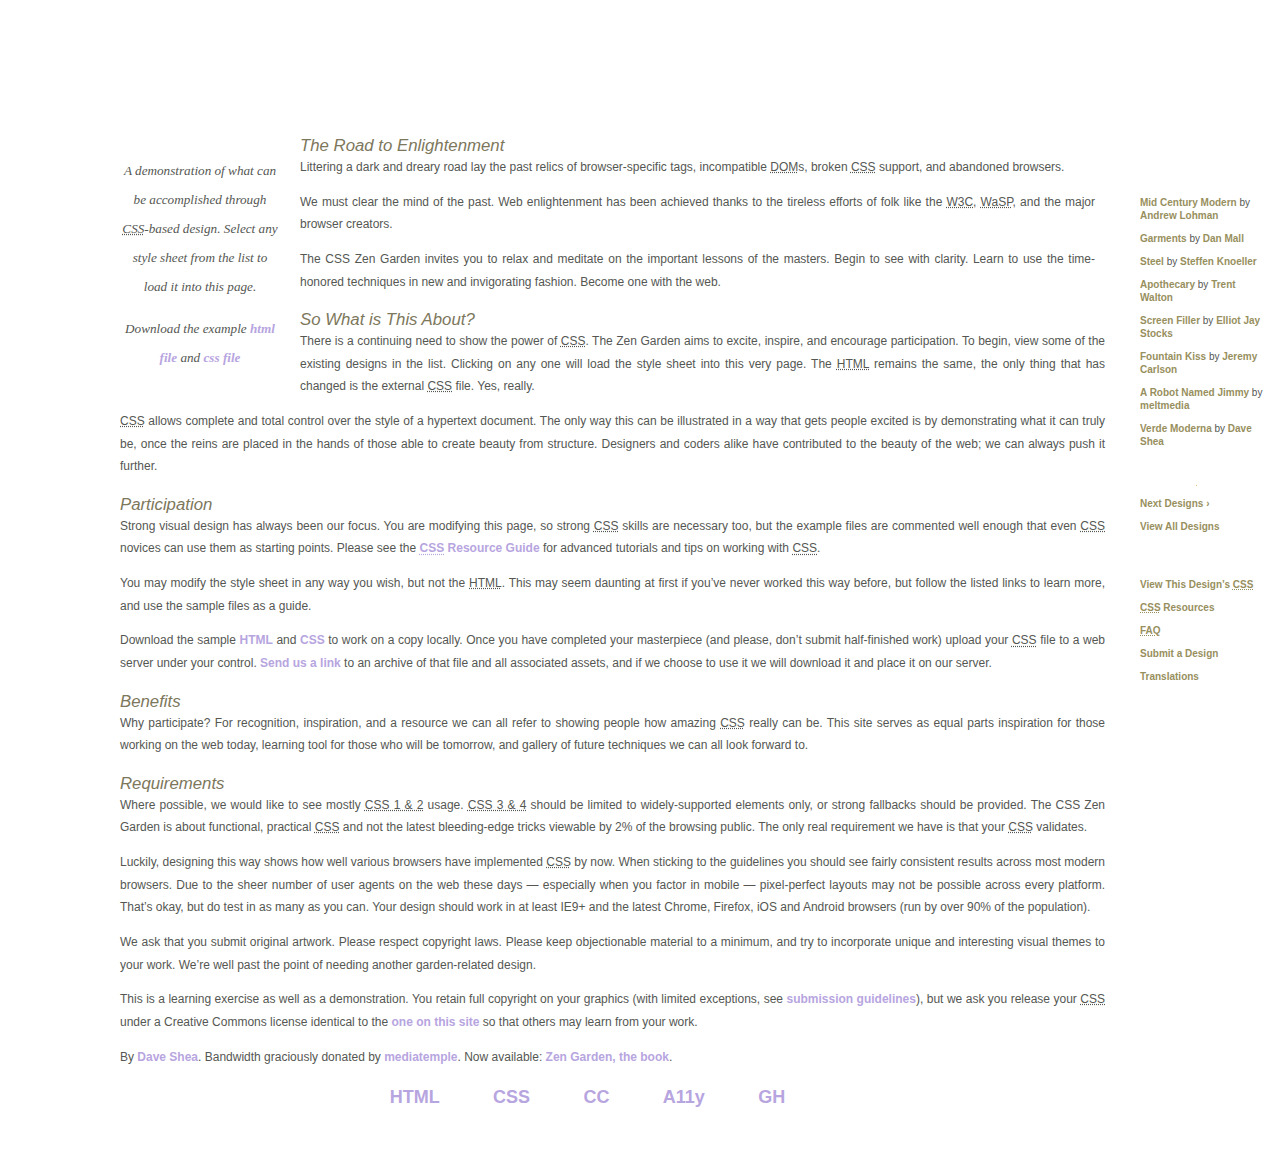
<file: garden/test.html>
<!DOCTYPE html>
<html>
<head>
    <meta charset="utf-8">
    <title>Testing the Garden</title>

    <link rel="stylesheet" href="test.css">
</head>

<body id="css-zen-garden">  <!-- css for body w image of cherry blossom tree -->
<div class="page-wrapper">  <!-- css for .page-wrapper w image of pond lilies -->
    <section class="intro" id="zen-intro">  <!--css for .intro -->
        <header role="banner">
			<h1>What goes here?  NOTHING?</h1>
			<h2>The Beauty of <abbr title="Cascading Style Sheets">CSS</abbr> Design</h2>
		</header>

        <div class="summary" id="zen-summary" role="article">
			<p>A demonstration of what can be accomplished through <abbr title="Cascading Style Sheets">CSS</abbr>-based design. Select any style sheet from the list to load it into this page.</p>
			<p>Download the example <a href="/examples/index" title="This page's source HTML code, not to be modified.">html file</a> and <a href="/examples/style.css" title="This page's sample CSS, the file you may modify.">css file</a></p>
		</div>

        <div class="preamble" id="zen-preamble" role="article">
			<h3>The Road to Enlightenment</h3>
			<p>Littering a dark and dreary road lay the past relics of browser-specific tags, incompatible <abbr title="Document Object Model">DOM</abbr>s, broken <abbr title="Cascading Style Sheets">CSS</abbr> support, and abandoned browsers.</p>
			<p>We must clear the mind of the past. Web enlightenment has been achieved thanks to the tireless efforts of folk like the <abbr title="World Wide Web Consortium">W3C</abbr>, <abbr title="Web Standards Project">WaSP</abbr>, and the major browser creators.</p>
			<p>The CSS Zen Garden invites you to relax and meditate on the important lessons of the masters. Begin to see with clarity. Learn to use the time-honored techniques in new and invigorating fashion. Become one with the web.</p>
		</div>

    </section>

    <div class="main supporting" id="zen-supporting" role="main">
		<div class="explanation" id="zen-explanation" role="article">
			<h3>So What is This About?</h3>
			<p>There is a continuing need to show the power of <abbr title="Cascading Style Sheets">CSS</abbr>. The Zen Garden aims to excite, inspire, and encourage participation. To begin, view some of the existing designs in the list. Clicking on any one will load the style sheet into this very page. The <abbr title="HyperText Markup Language">HTML</abbr> remains the same, the only thing that has changed is the external <abbr title="Cascading Style Sheets">CSS</abbr> file. Yes, really.</p>
			<p><abbr title="Cascading Style Sheets">CSS</abbr> allows complete and total control over the style of a hypertext document. The only way this can be illustrated in a way that gets people excited is by demonstrating what it can truly be, once the reins are placed in the hands of those able to create beauty from structure. Designers and coders alike have contributed to the beauty of the web; we can always push it further.</p>
		</div>

        <div class="participation" id="zen-participation" role="article">
			<h3>Participation</h3>
			<p>Strong visual design has always been our focus. You are modifying this page, so strong <abbr title="Cascading Style Sheets">CSS</abbr> skills are necessary too, but the example files are commented well enough that even <abbr title="Cascading Style Sheets">CSS</abbr> novices can use them as starting points. Please see the <a href="http://www.mezzoblue.com/zengarden/resources/" title="A listing of CSS-related resources"><abbr title="Cascading Style Sheets">CSS</abbr> Resource Guide</a> for advanced tutorials and tips on working with <abbr title="Cascading Style Sheets">CSS</abbr>.</p>
			<p>You may modify the style sheet in any way you wish, but not the <abbr title="HyperText Markup Language">HTML</abbr>. This may seem daunting at first if you&#8217;ve never worked this way before, but follow the listed links to learn more, and use the sample files as a guide.</p>
			<p>Download the sample <a href="/examples/index" title="This page's source HTML code, not to be modified.">HTML</a> and <a href="/examples/style.css" title="This page's sample CSS, the file you may modify.">CSS</a> to work on a copy locally. Once you have completed your masterpiece (and please, don&#8217;t submit half-finished work) upload your <abbr title="Cascading Style Sheets">CSS</abbr> file to a web server under your control. <a href="http://www.mezzoblue.com/zengarden/submit/" title="Use the contact form to send us your CSS file">Send us a link</a> to an archive of that file and all associated assets, and if we choose to use it we will download it and place it on our server.</p>
		</div>

        <div class="benefits" id="zen-benefits" role="article">
			<h3>Benefits</h3>
			<p>Why participate? For recognition, inspiration, and a resource we can all refer to showing people how amazing <abbr title="Cascading Style Sheets">CSS</abbr> really can be. This site serves as equal parts inspiration for those working on the web today, learning tool for those who will be tomorrow, and gallery of future techniques we can all look forward to.</p>
		</div>

        <div class="requirements" id="zen-requirements" role="article">
			<h3>Requirements</h3>
			<p>Where possible, we would like to see mostly <abbr title="Cascading Style Sheets, levels 1 and 2">CSS 1 &amp; 2</abbr> usage. <abbr title="Cascading Style Sheets, levels 3 and 4">CSS 3 &amp; 4</abbr> should be limited to widely-supported elements only, or strong fallbacks should be provided. The CSS Zen Garden is about functional, practical <abbr title="Cascading Style Sheets">CSS</abbr> and not the latest bleeding-edge tricks viewable by 2% of the browsing public. The only real requirement we have is that your <abbr title="Cascading Style Sheets">CSS</abbr> validates.</p>
			<p>Luckily, designing this way shows how well various browsers have implemented <abbr title="Cascading Style Sheets">CSS</abbr> by now. When sticking to the guidelines you should see fairly consistent results across most modern browsers. Due to the sheer number of user agents on the web these days &#8212; especially when you factor in mobile &#8212; pixel-perfect layouts may not be possible across every platform. That&#8217;s okay, but do test in as many as you can. Your design should work in at least IE9+ and the latest Chrome, Firefox, iOS and Android browsers (run by over 90% of the population).</p>
			<p>We ask that you submit original artwork. Please respect copyright laws. Please keep objectionable material to a minimum, and try to incorporate unique and interesting visual themes to your work. We&#8217;re well past the point of needing another garden-related design.</p>
			<p>This is a learning exercise as well as a demonstration. You retain full copyright on your graphics (with limited exceptions, see <a href="http://www.mezzoblue.com/zengarden/submit/guidelines/">submission guidelines</a>), but we ask you release your <abbr title="Cascading Style Sheets">CSS</abbr> under a Creative Commons license identical to the <a href="http://creativecommons.org/licenses/by-nc-sa/3.0/" title="View the Zen Garden's license information.">one on this site</a> so that others may learn from your work.</p>
			<p role="contentinfo">By <a href="http://www.mezzoblue.com/">Dave Shea</a>. Bandwidth graciously donated by <a href="http://www.mediatemple.net/">mediatemple</a>. Now available: <a href="http://www.amazon.com/exec/obidos/ASIN/0321303474/mezzoblue-20/">Zen Garden, the book</a>.</p>
		</div>

        <footer>
			<a href="http://validator.w3.org/check/referer" title="Check the validity of this site&#8217;s HTML" class="zen-validate-html">HTML</a>
			<a href="http://jigsaw.w3.org/css-validator/check/referer" title="Check the validity of this site&#8217;s CSS" class="zen-validate-css">CSS</a>
			<a href="http://creativecommons.org/licenses/by-nc-sa/3.0/" title="View the Creative Commons license of this site: Attribution-NonCommercial-ShareAlike." class="zen-license">CC</a>
			<a href="http://mezzoblue.com/zengarden/faq/#aaa" title="Read about the accessibility of this site" class="zen-accessibility">A11y</a>
			<a href="https://github.com/mezzoblue/csszengarden.com" title="Fork this site on Github" class="zen-github">GH</a>
		</footer>
    </div>

    <aside class="sidebar" role="complementary">
		<div class="wrapper">

			<div class="design-selection" id="design-selection">
				<h3 class="select">Select a Design:</h3>
				<nav role="navigation">
					<ul>
					<li>
						<a href="/221/" class="design-name">Mid Century Modern</a> by						<a href="http://andrewlohman.com/" class="designer-name">Andrew Lohman</a>
					</li>					<li>
						<a href="/220/" class="design-name">Garments</a> by						<a href="http://danielmall.com/" class="designer-name">Dan Mall</a>
					</li>					<li>
						<a href="/219/" class="design-name">Steel</a> by						<a href="http://steffen-knoeller.de" class="designer-name">Steffen Knoeller</a>
					</li>					<li>
						<a href="/218/" class="design-name">Apothecary</a> by						<a href="http://trentwalton.com" class="designer-name">Trent Walton</a>
					</li>					<li>
						<a href="/217/" class="design-name">Screen Filler</a> by						<a href="http://elliotjaystocks.com/" class="designer-name">Elliot Jay Stocks</a>
					</li>					<li>
						<a href="/216/" class="design-name">Fountain Kiss</a> by						<a href="http://jeremycarlson.com" class="designer-name">Jeremy Carlson</a>
					</li>					<li>
						<a href="/215/" class="design-name">A Robot Named Jimmy</a> by						<a href="http://meltmedia.com/" class="designer-name">meltmedia</a>
					</li>					<li>
						<a href="/214/" class="design-name">Verde Moderna</a> by						<a href="http://www.mezzoblue.com/" class="designer-name">Dave Shea</a>
					</li>					</ul>
				</nav>
			</div>

            <div class="design-archives" id="design-archives">
				<h3 class="archives">Archives:</h3>
				<nav role="navigation">
					<ul>
						<li class="next">
							<a href="/214/page1">
								Next Designs <span class="indicator">&rsaquo;</span>
							</a>
						</li>
						<li class="viewall">
							<a href="http://www.mezzoblue.com/zengarden/alldesigns/" title="View every submission to the Zen Garden.">
								View All Designs							</a>
						</li>
					</ul>
				</nav>
			</div>

            <div class="zen-resources" id="zen-resources">
				<h3 class="resources">Resources:</h3>
				<ul>
					<li class="view-css">
						<a href="style.css" title="View the source CSS file of the currently-viewed design.">
							View This Design&#8217;s <abbr title="Cascading Style Sheets">CSS</abbr>						</a>
					</li>
					<li class="css-resources">
						<a href="http://www.mezzoblue.com/zengarden/resources/" title="Links to great sites with information on using CSS.">
							<abbr title="Cascading Style Sheets">CSS</abbr> Resources						</a>
					</li>
					<li class="zen-faq">
						<a href="http://www.mezzoblue.com/zengarden/faq/" title="A list of Frequently Asked Questions about the Zen Garden.">
							<abbr title="Frequently Asked Questions">FAQ</abbr>						</a>
					</li>
					<li class="zen-submit">
						<a href="http://www.mezzoblue.com/zengarden/submit/" title="Send in your own CSS file.">
							Submit a Design						</a>
					</li>
					<li class="zen-translations">
						<a href="http://www.mezzoblue.com/zengarden/translations/" title="View translated versions of this page.">
							Translations						</a>
					</li>
				</ul>
			</div>

        </div>
    </aside>

    
    
</div>
</body>
</html>
</file>
<file: style.css>
/* css Zen Garden default style v1.02 */
/* css released under Creative Commons License - http://creativecommons.org/licenses/by-nc-sa/1.0/  */

/* This file based on 'Tranquille' by Dave Shea */
/* You may use this file as a foundation for any new work, but you may find it easier to start from scratch. */
/* Not all elements are defined in this file, so you'll most likely want to refer to the xhtml as well. */

/* Your images should be linked as if the CSS file sits in the same folder as the images. ie. no paths. */


/* basic elements */
html {
	margin: 0;
	padding: 0;
	}
body { 
	font: 75% georgia, sans-serif;
	line-height: 1.88889;
	color: #555753; 
	background: #fff url(http://csszengarden.com/001/blossoms.jpg) no-repeat bottom right; 
	margin: 0; 
	padding: 0;
	}
p { 
	margin-top: 0; 
	text-align: justify;
	}
h3 { 
	font: italic normal 1.4em georgia, sans-serif;
	letter-spacing: 1px; 
	margin-bottom: 0; 
	color: #7D775C;
	}
a:link { 
	font-weight: bold; 
	text-decoration: none; 
	color: #B7A5DF;
	}
a:visited { 
	font-weight: bold; 
	text-decoration: none; 
	color: #D4CDDC;
	}
a:hover, a:focus, a:active { 
	text-decoration: underline; 
	color: #9685BA;
	}
abbr {
	border-bottom: none;
	}


/* specific divs */
.page-wrapper { 
	background: url(http://csszengarden.com/001/zen-bg.jpg) no-repeat top left; 
	padding: 0 175px 0 110px;  
	margin: 0; 
	position: relative;
	}

.intro { 
	min-width: 470px;
	width: 100%;
	}

header h1 { 
	background: transparent url(http://csszengarden.com/001/h1.gif) no-repeat top left;
	margin-top: 10px;
	display: block;
	width: 219px;
	height: 87px;
	float: left;

	text-indent: 100%;
	white-space: nowrap;
	overflow: hidden;
	}
header h2 { 
	background: transparent url(http://csszengarden.com/001/h2.gif) no-repeat top left; 
	margin-top: 58px; 
	margin-bottom: 40px; 
	width: 200px; 
	height: 18px; 
	float: right;

	text-indent: 100%;
	white-space: nowrap;
	overflow: hidden;
	}
header {
	padding-top: 20px;
	height: 87px;
}

.summary {
	clear: both; 
	margin: 20px 20px 20px 10px; 
	width: 160px; 
	float: left;
	}
.summary p {
	font: italic 1.1em/2.2 georgia; 
	text-align: center;
	}

.preamble {
	clear: right; 
	padding: 0px 10px 0 10px;
	}
.supporting {	
	padding-left: 10px; 
	margin-bottom: 40px;
	}

footer { 
	text-align: center; 
	}
footer a:link, footer a:visited { 
	margin-right: 20px; 
	}

.sidebar {
	margin-left: 600px; 
	position: absolute; 
	top: 0; 
	right: 0;
	}
.sidebar .wrapper { 
	font: 10px verdana, sans-serif; 
	background: transparent url(http://csszengarden.com/001/paper-bg.jpg) top left repeat-y; 
	padding: 10px; 
	margin-top: 150px; 
	width: 130px; 
	}
.sidebar h3.select { 
	background: transparent url(http://csszengarden.com/001/h3.gif) no-repeat top left; 
	margin: 10px 0 5px 0; 
	width: 97px; 
	height: 16px; 

	text-indent: 100%;
	white-space: nowrap;
	overflow: hidden;
	}
.sidebar h3.archives { 
	background: transparent url(http://csszengarden.com/001/h5.gif) no-repeat top left; 
	margin: 25px 0 5px 0; 
	width:57px; 
	height: 14px; 

	text-indent: 100%;
	white-space: nowrap;
	overflow: hidden;
	}
.sidebar h3.resources { 
	background: transparent url(http://csszengarden.com/001/h6.gif) no-repeat top left; 
	margin: 25px 0 5px 0; 
	width:63px; 
	height: 10px; 

	text-indent: 100%;
	white-space: nowrap;
	overflow: hidden;
	}


.sidebar ul {
	margin: 0;
	padding: 0;
	}
.sidebar li {
	line-height: 1.3em; 
	background: transparent url(http://csszengarden.com/001/cr1.gif) no-repeat top center; 
	display: block; 
	padding-top: 5px; 
	margin-bottom: 5px;
	list-style-type: none;
	}
.sidebar li a:link {
	color: #988F5E;
	}
.sidebar li a:visited {
	color: #B3AE94;
	}


.extra1 {
	background: transparent url(http://csszengarden.com/001/cr2.gif) top left no-repeat; 
	position: absolute; 
	top: 40px; 
	right: 0; 
	width: 148px; 
	height: 110px;
	}
</file>
<file: garden/style.css>
/* css Zen Garden default style v1.02 */
/* css released under Creative Commons License - http://creativecommons.org/licenses/by-nc-sa/1.0/  */

/* This file based on 'Tranquille' by Dave Shea */
/* You may use this file as a foundation for any new work, but you may find it easier to start from scratch. */
/* Not all elements are defined in this file, so you'll most likely want to refer to the xhtml as well. */

/* Your images should be linked as if the CSS file sits in the same folder as the images. ie. no paths. */


/* basic elements */
html {
	margin: 0;
	padding: 0;
	}
body { 
	font: 75% georgia, sans-serif;
	line-height: 1.88889;
	color: #555753; 
	background: #fff url(http://csszengarden.com/001/blossoms.jpg) no-repeat bottom right; 
	margin: 100; 
	padding: 0;
	}
p { 
	margin-top: 0; 
	text-align: justify;
	}
h3 { 
	font: italic normal 1.4em georgia, sans-serif;
	letter-spacing: 1px; 
	margin-bottom: 0; 
	color: #7D775C;
	}
a:link { 
	font-weight: bold; 
	text-decoration: none; 
	color: #B7A5DF;
	}
a:visited { 
	font-weight: bold; 
	text-decoration: none; 
	color: #D4CDDC;
	}
a:hover, a:focus, a:active { 
	text-decoration: underline; 
	color: #9685BA;
	}
abbr {
	border-bottom: none;
	}


/* specific divs */
.page-wrapper { 
	background: url(http://csszengarden.com/001/zen-bg.jpg) no-repeat top left; 
	padding: 0 175px 0 110px;  
	margin: 0; 
	position: relative;
	}

.intro { 
	min-width: 470px;
	width: 100%;
	}

header h1 { 
	background: transparent url(http://csszengarden.com/001/h1.gif) no-repeat top left;
	margin-top: 10px;
	display: block;
	width: 219px;
	height: 87px;
	float: left;

	text-indent: 100%;
	white-space: nowrap;
	overflow: hidden;
	}
header h2 { 
	background: transparent url(http://csszengarden.com/001/h2.gif) no-repeat top left; 
	margin-top: 58px; 
	margin-bottom: 40px; 
	width: 200px; 
	height: 18px; 
	float: right;

	text-indent: 100%;
	white-space: nowrap;
	overflow: hidden;
	}
header {
	padding-top: 20px;
	height: 87px;
}

.summary {
	clear: both; 
	margin: 20px 20px 20px 10px; 
	width: 160px; 
	float: left;
	}
.summary p {
	font: italic 1.1em/2.2 georgia; 
	text-align: center;
	}

.preamble {
	clear: right; 
	padding: 0px 10px 0 10px;
	}
.supporting {	
	padding-left: 10px; 
	margin-bottom: 40px;
	}

footer { 
	text-align: center; 
	}
footer a:link, footer a:visited { 
	margin-right: 20px; 
	}

.sidebar {
	margin-left: 600px; 
	position: absolute; 
	top: 0; 
	right: 0;
	}
.sidebar .wrapper { 
	font: 10px verdana, sans-serif; 
	background: transparent url(http://csszengarden.com/001/paper-bg.jpg) top left repeat-y; 
	padding: 10px; 
	margin-top: 150px; 
	width: 130px; 
	}
.sidebar h3.select { 
	background: transparent url(http://csszengarden.com/001/h3.gif) no-repeat top left; 
	margin: 10px 0 5px 0; 
	width: 97px; 
	height: 16px; 

	text-indent: 100%;
	white-space: nowrap;
	overflow: hidden;
	}
.sidebar h3.archives { 
	background: transparent url(http://csszengarden.com/001/h5.gif) no-repeat top left; 
	margin: 25px 0 5px 0; 
	width:57px; 
	height: 14px; 

	text-indent: 100%;
	white-space: nowrap;
	overflow: hidden;
	}
.sidebar h3.resources { 
	background: transparent url(http://csszengarden.com/001/h6.gif) no-repeat top left; 
	margin: 25px 0 5px 0; 
	width:63px; 
	height: 10px; 

	text-indent: 100%;
	white-space: nowrap;
	overflow: hidden;
	}


.sidebar ul {
	margin: 0;
	padding: 0;
	}
.sidebar li {
	line-height: 1.3em; 
	background: transparent url(http://csszengarden.com/001/cr1.gif) no-repeat top center; 
	display: block; 
	padding-top: 5px; 
	margin-bottom: 5px;
	list-style-type: none;
	}
.sidebar li a:link {
	color: #988F5E;
	}
.sidebar li a:visited {
	color: #B3AE94;
	}


.extra1 {
	background: transparent url(http://csszengarden.com/001/cr2.gif) top left no-repeat; 
	position: absolute; 
	top: 40px; 
	right: 0; 
	width: 148px; 
	height: 110px;
	}
</file>
<file: garden/index.css>
/* css Zen Garden default style v1.02 */
/* css released under Creative Commons License - http://creativecommons.org/licenses/by-nc-sa/1.0/  */

/* This file based on 'Tranquille' by Dave Shea */
/* You may use this file as a foundation for any new work, but you may find it easier to start from scratch. */
/* Not all elements are defined in this file, so you'll most likely want to refer to the xhtml as well. */

/* Your images should be linked as if the CSS file sits in the same folder as the images. ie. no paths. */


/* basic elements */
html {
	margin: 0;
	padding: 0;
	}
body { 
	font: 75% georgia, sans-serif;
	line-height: 1.88889;
	color: #555753; 
	background: #fff url(http://csszengarden.com/001/blossoms.jpg) no-repeat bottom right; 
	margin: 0; 
	padding: 0;
	}
p { 
	margin-top: 0; 
	margin-left: 0;
	text-align: justify;
	}
h3 { 
	font: italic normal 1.4em georgia, sans-serif;
	letter-spacing: 0; 
	margin-bottom: 0; 
	color: #7D775C;
	}
a:link { 
	font-weight: bold; 
	text-decoration: none; 
	color: #B7A5DF;
	}
a:visited { 
	font-weight: bold; 
	text-decoration: none; 
	color: #D4CDDC;
	}
a:hover, a:focus, a:active { 
	text-decoration: underline; 
	color: #9685BA;
	}
abbr {
	border-bottom: none;
	}


/* specific divs */
.page-wrapper { 
	background: url(http://csszengarden.com/001/zen-bg.jpg) no-repeat top left; 
	padding: 0 175px 0 110px;  
	margin: 0; 
	position: relative;
	}

.intro { 
	min-width: 470px;
	width: 100%;
	}

header h1 { 
	background: transparent url(http://csszengarden.com/001/h1.gif) no-repeat top left;
	margin-top: 10px;
	display: block;
	width: 219px;
	height: 87px;
	float: left;

	text-indent: 100%;
	white-space: nowrap;
	overflow: hidden;
	}
header h2 { 
	background: transparent url(http://csszengarden.com/001/h2.gif) no-repeat top left; 
	margin-top: 58px; 
	margin-bottom: 40px; 
	width: 200px; 
	height: 18px; 
	float: right;

	text-indent: 100%;
	white-space: nowrap;
	overflow: hidden;
	}
header {
	padding-top: 20px;
	height: 87px;
}

.summary {
	clear: both; 
	margin: 20px 20px 20px 10px; 
	width: 160px; 
	float: left;
	}
.summary p {
	font: italic 1.1em/2.2 georgia; 
	text-align: center;
	}

.preamble {
	clear: right; 
	padding: 0px 10px 0 10px;
	}
.supporting {	
	padding-left: 10px; 
	margin-bottom: 40px;
	}

footer { 
	text-align: center; 
	}
footer a:link, footer a:visited { 
	margin-right: 20px; 
	}

.sidebar {
	margin-left: 600px; 
	position: absolute; 
	top: 0; 
	right: 0;
	}
.sidebar .wrapper { 
	font: 10px verdana, sans-serif; 
	background: transparent url(http://csszengarden.com/001/paper-bg.jpg) top left repeat-y; 
	padding: 10px; 
	margin-top: 150px; 
	width: 130px; 
	}
.sidebar h3.select { 
	background: transparent url(http://csszengarden.com/001/h3.gif) no-repeat top left; 
	margin: 10px 0 5px 0; 
	width: 97px; 
	height: 16px; 

	text-indent: 100%;
	white-space: nowrap;
	overflow: hidden;
	}
.sidebar h3.archives { 
	background: transparent url(http://csszengarden.com/001/h5.gif) no-repeat top left; 
	margin: 25px 0 5px 0; 
	width:57px; 
	height: 14px; 

	text-indent: 100%;
	white-space: nowrap;
	overflow: hidden;
	}
.sidebar h3.resources { 
	background: transparent url(http://csszengarden.com/001/h6.gif) no-repeat top left; 
	margin: 25px 0 5px 0; 
	width:63px; 
	height: 10px; 

	text-indent: 100%;
	white-space: nowrap;
	overflow: hidden;
	}


.sidebar ul {
	margin: 0;
	padding: 0;
	}
.sidebar li {
	line-height: 1.3em; 
	background: transparent url(http://csszengarden.com/001/cr1.gif) no-repeat top center; 
	display: block; 
	padding-top: 5px; 
	margin-bottom: 5px;
	list-style-type: none;
	}
.sidebar li a:link {
	color: #988F5E;
	}
.sidebar li a:visited {
	color: #B3AE94;
	}


.extra1 {
	background: transparent url(http://csszengarden.com/001/cr2.gif) top left no-repeat; 
	position: absolute; 
	top: 40px; 
	right: 0; 
	width: 148px; 
	height: 110px;
	}
</file>
<file: garden/design.css>
/* css Zen Garden default style v1.02 */
/* css released under Creative Commons License - http://creativecommons.org/licenses/by-nc-sa/1.0/  */

/* This file based on 'Tranquille' by Dave Shea */
/* You may use this file as a foundation for any new work, but you may find it easier to start from scratch. */
/* Not all elements are defined in this file, so you'll most likely want to refer to the xhtml as well. */

/* Your images should be linked as if the CSS file sits in the same folder as the images. ie. no paths. */


/* basic elements */
html {
	margin: 0;
	padding: 0;
	}
body { 
	font: 75% georgia, sans-serif;
	line-height: 1.88889;
	color: #555753; 
	margin: 0; 
	padding: 0;
	}
p { 
	margin-top: 0; 
	margin-left: 0;
	text-align: justify;
	}
h3 { 
	font: italic normal 1.4em georgia, sans-serif;
	letter-spacing: 0; 
	margin-bottom: 0; 
	color: #7D775C;
	text-align: center;
	}
a:link { 
	font-weight: bold; 
	text-decoration: none; 
	color: #B7A5DF;
	}
a:visited { 
	font-weight: bold; 
	text-decoration: none; 
	color: #D4CDDC;
	}
a:hover, a:focus, a:active { 
	text-decoration: underline; 
	color: #9685BA;
	}
abbr {
	border-bottom: none;
	}


/* specific divs */
.page-wrapper { 
	padding: 0 175px 0 175px;  
	margin: 0; 
	/* position: relative; */
	}

.intro { 
	/* display:flex;
	justify-content: center;
	align-items: center; */
	min-width: 470px;
	width: 100%;
	text-align: center;
	}

/* header h1 { 
	margin-top: 10px;
	display: block;
	width: 219px;
	height: 87px;
	float: left;

	text-indent: 100%;
	white-space: nowrap;
	overflow: hidden;
	} */

header h2 { 
	width: 100%; 
	height: 50px; 
	text-align: center;
	padding-top: 25px;
	font: 1.4em georgia, sans-serif;
	color: black;
	background: lightgreen;
	border: 5px groove green;
	}

header {
	padding-top: 20px;
	height: 87px;
}

.sakura-img {
	background: pink;
	width: 50%;
	height: 280px;
	text-align: center;
	padding-top: 160px;

	margin-top: 50px;
	margin-bottom: 50px;
	margin-left: auto;
	margin-right: auto;
}

.summary {
	clear: both; 
	background: lightgreen;
	border: 5px groove green;
	/* margin: 20px 20px 20px 10px;  */
	/* width: 160px;  */
	/* float: left; */
	}
.summary p {
	font: italic 1.1em georgia; 
	text-align: center;
	}

.preamble, .participation, .requirements {
	/* clear: right;  */
	margin: 50px 300px 50px 0px;
	padding: 0px 10px 0 10px;
	}

.explanation, .benefits {
	margin-left: 300px;
	padding: 0px 10px 0 10px;
}

/* .supporting {	
	padding-left: 10px; 
	margin-bottom: 40px;
	} */

footer { 
	text-align: center; 
	}
footer a:link, footer a:visited { 
	margin-right: 50px; 
	font-size: large;
	}

/***SIDEBAR***/
.sidebar {
	/* margin-left: 600px;  */
	/* position: absolute;  */
	top: 0; 
	right: 0;
	background: pink;
	}
.sidebar .wrapper { 
	font: 10px verdana, sans-serif; 
	background: transparent url(http://csszengarden.com/001/paper-bg.jpg) top left repeat-y; 
	padding: 10px; 
	margin-top: 150px; 
	width: 130px; 
	}
.sidebar h3.select { 
	background: transparent url(http://csszengarden.com/001/h3.gif) no-repeat top left; 
	margin: 10px 0 5px 0; 
	width: 97px; 
	height: 16px; 

	text-indent: 100%;
	white-space: nowrap;
	overflow: hidden;
	}
.sidebar h3.archives { 
	background: transparent url(http://csszengarden.com/001/h5.gif) no-repeat top left; 
	margin: 25px 0 5px 0; 
	width:57px; 
	height: 14px; 

	text-indent: 100%;
	white-space: nowrap;
	overflow: hidden;
	}
.sidebar h3.resources { 
	background: transparent url(http://csszengarden.com/001/h6.gif) no-repeat top left; 
	margin: 25px 0 5px 0; 
	width:63px; 
	height: 10px; 

	text-indent: 100%;
	white-space: nowrap;
	overflow: hidden;
	}

.sidebar ul {
	margin: 0;
	padding: 0;
	}
.sidebar li {
	line-height: 1.3em; 
	background: transparent url(http://csszengarden.com/001/cr1.gif) no-repeat top center; 
	display: block; 
	padding-top: 5px; 
	margin-bottom: 5px;
	list-style-type: none;
	}
.sidebar li a:link {
	color: #988F5E;
	}
.sidebar li a:visited {
	color: #B3AE94;
	}


.extra1 {
	background: transparent url(http://csszengarden.com/001/cr2.gif) top left no-repeat; 
	position: absolute; 
	top: 40px; 
	right: 0; 
	width: 148px; 
	height: 110px;
	}
</file>
<file: garden/test.css>
/* css Zen Garden default style v1.02 */
/* css released under Creative Commons License - http://creativecommons.org/licenses/by-nc-sa/1.0/  */

/* This file based on 'Tranquille' by Dave Shea */
/* You may use this file as a foundation for any new work, but you may find it easier to start from scratch. */
/* Not all elements are defined in this file, so you'll most likely want to refer to the xhtml as well. */

/* Your images should be linked as if the CSS file sits in the same folder as the images. ie. no paths. */


/* basic elements */
html {
	margin: 0;
	padding: 0;
	}
body { 
	font: 75% georgia, sans-serif;
	line-height: 1.88889;
	color: #555753; 
	background: #fff url(http://csszengarden.com/001/blossoms.jpg) no-repeat bottom right; 
	margin: 0; 
	padding: 0;
	}
p { 
	margin-top: 0; 
	margin-left: 0;
	text-align: justify;
	}
h3 { 
	font: italic normal 1.4em georgia, sans-serif;
	letter-spacing: 0; 
	margin-bottom: 0; 
	color: #7D775C;
	}
a:link { 
	font-weight: bold; 
	text-decoration: none; 
	color: #B7A5DF;
	}
a:visited { 
	font-weight: bold; 
	text-decoration: none; 
	color: #D4CDDC;
	}
a:hover, a:focus, a:active { 
	text-decoration: underline; 
	color: #9685BA;
	}
abbr {
	border-bottom: none;
	}


/* specific divs */
.page-wrapper { 
	background: url(http://csszengarden.com/001/zen-bg.jpg) no-repeat top left; 
	padding: 0 175px 0 110px;  
	margin: 0; 
	position: relative;
	}

.intro { 
	min-width: 470px;
	width: 100%;
	}

header h1 { 
	background: transparent url(http://csszengarden.com/001/h1.gif) no-repeat top left;
	margin-top: 10px;
	display: block;
	width: 219px;
	height: 87px;
	float: left;

	text-indent: 100%;
	white-space: nowrap;
	overflow: hidden;
	}
header h2 { 
	background: transparent url(http://csszengarden.com/001/h2.gif) no-repeat top left; 
	margin-top: 58px; 
	margin-bottom: 40px; 
	width: 200px; 
	height: 18px; 
	float: right;

	text-indent: 100%;
	white-space: nowrap;
	overflow: hidden;
	}
header {
	padding-top: 20px;
	height: 87px;
}

.summary {
	clear: both; 
	margin: 20px 20px 20px 10px; 
	width: 160px; 
	float: left;
	}
.summary p {
	font: italic 1.1em/2.2 georgia; 
	text-align: center;
	}

.preamble {
	clear: right; 
	padding: 0px 10px 0 10px;
	}
.supporting {	
	padding-left: 10px; 
	margin-bottom: 40px;
	}

footer { 
	text-align: center; 
	}
footer a:link, footer a:visited { 
	margin-right: 50px; 
	font-size: large;
	}

.sidebar {
	margin-left: 600px; 
	position: absolute; 
	top: 0; 
	right: 0;
	}
.sidebar .wrapper { 
	font: 10px verdana, sans-serif; 
	background: transparent url(http://csszengarden.com/001/paper-bg.jpg) top left repeat-y; 
	padding: 10px; 
	margin-top: 150px; 
	width: 130px; 
	}
.sidebar h3.select { 
	background: transparent url(http://csszengarden.com/001/h3.gif) no-repeat top left; 
	margin: 10px 0 5px 0; 
	width: 97px; 
	height: 16px; 

	text-indent: 100%;
	white-space: nowrap;
	overflow: hidden;
	}
.sidebar h3.archives { 
	background: transparent url(http://csszengarden.com/001/h5.gif) no-repeat top left; 
	margin: 25px 0 5px 0; 
	width:57px; 
	height: 14px; 

	text-indent: 100%;
	white-space: nowrap;
	overflow: hidden;
	}
.sidebar h3.resources { 
	background: transparent url(http://csszengarden.com/001/h6.gif) no-repeat top left; 
	margin: 25px 0 5px 0; 
	width:63px; 
	height: 10px; 

	text-indent: 100%;
	white-space: nowrap;
	overflow: hidden;
	}


.sidebar ul {
	margin: 0;
	padding: 0;
	}
.sidebar li {
	line-height: 1.3em; 
	background: transparent url(http://csszengarden.com/001/cr1.gif) no-repeat top center; 
	display: block; 
	padding-top: 5px; 
	margin-bottom: 5px;
	list-style-type: none;
	}
.sidebar li a:link {
	color: #988F5E;
	}
.sidebar li a:visited {
	color: #B3AE94;
	}

.extra1 {
	background: transparent url(http://csszengarden.com/001/cr2.gif) top left no-repeat; 
	position: absolute; 
	top: 40px; 
	right: 0; 
	width: 148px; 
	height: 110px;
	}
</file>
